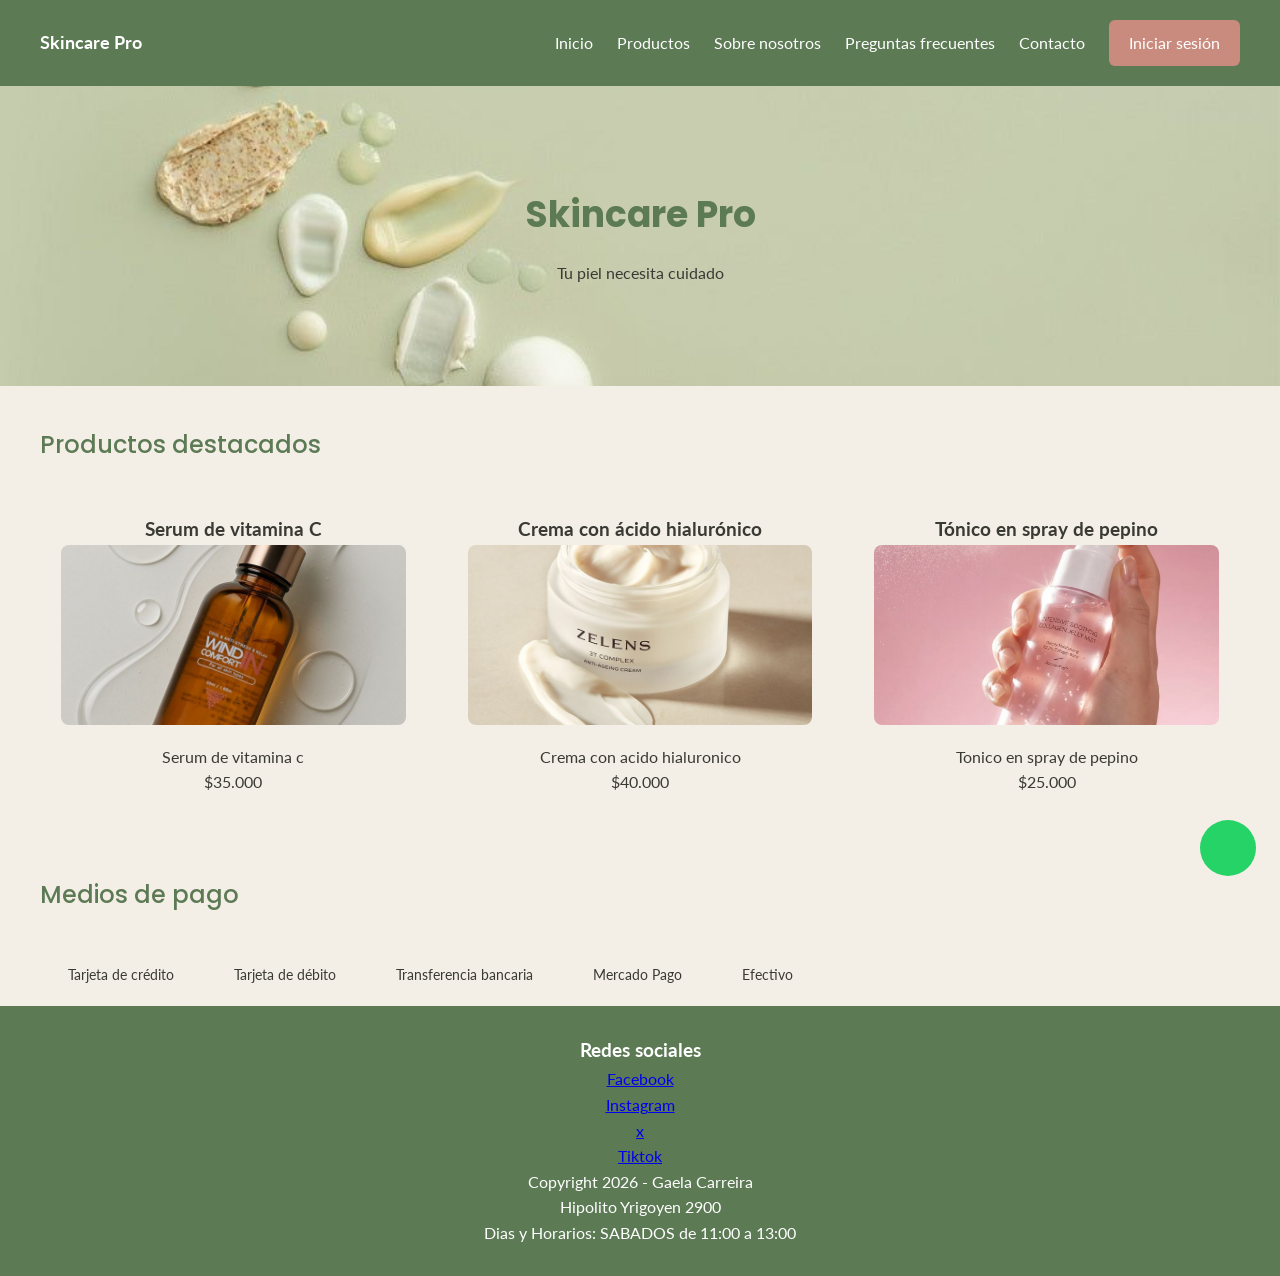
<file: index.html>
<!DOCTYPE html>
<html lang="es">
<head>
  <meta charset="UTF-8">
  <meta name="viewport" content="width=device-width, initial-scale=1.0">
  <title>Inicio - Skincare Pro</title>
  <link rel="stylesheet" href="styles/styles.css">
  <link href="https://fonts.googleapis.com/css2?family=Poppins:wght@400;500;700&family=Lato&display=swap" rel="stylesheet">
</head>
<body>

  <header class="header">
  <div class="logo">Skincare Pro</div>
  <div class="nav-derecha">
    <nav>
      <ul class="nav-lista">
        <li><a href="#">Inicio</a></li>
        <li><a href="pages/productos.html">Productos</a></li>
        <li><a href="pages/sobre-nosotros.html">Sobre nosotros</a></li>
        <li><a href="pages/preguntas-frecuentes.html">Preguntas frecuentes</a></li>
        <li><a href="pages/contacto.html">Contacto</a></li>
      </ul>
    </nav>
    <a href="#" class="boton">Iniciar sesión</a>
  </div>
</header>


    <main>
            <div class="hero">
                <h1>Skincare Pro</h1>
                <p>Tu piel necesita cuidado</p>
            </div>

        <section>
            <h2>Productos destacados</h2>         


            <div class="productos">
                <article>
                     <h3>Serum de vitamina C</h3>
                    <figure>
                        <img src="images/serum.jpg" alt="Serum de vitamina c" class="img-destacada">
                        <figcaption>Serum de vitamina c</figcaption>
                    </figure>
                    <p>$35.000</p>
                </article>

                <article>
                     <h3>Crema con ácido hialurónico</h3>
                    <figure>
                        <img src="images/crema.jpg" alt="Crema con acido hialuronico" class="img-destacada">
                        <figcaption>Crema con acido hialuronico</figcaption>
                    </figure>
                    <p>$40.000</p>
                </article>

                <article>
                     <h3>Tónico en spray de pepino</h3>
                    <figure>
                        <img src="images/tonico.jpg" alt="Tonico en spray de pepino" class="img-destacada">
                        <figcaption>Tonico en spray de pepino</figcaption>
                    </figure>
                    <p>$25.000</p>
                </article>
            </div>
            </section>

        


        <section>
            <h2>Medios de pago</h2>
            <div class="medios-pago">
            <div class="medio"><i class="ti ti-credit-card"></i> Tarjeta de crédito</div>
            <div class="medio"><i class="ti ti-credit-card"></i> Tarjeta de débito</div>
            <div class="medio"><i class="ti ti-building-bank"></i> Transferencia bancaria</div>
            <div class="medio"><i class="ti ti-wallet"></i> Mercado Pago</div>
            <div class="medio"><i class="ti ti-cash"></i> Efectivo</div>
            </div>
        </section>

    </main>


        <footer class="footer">

        <div>
        
            <div>
                <h3>Redes sociales</h3>
                <ul>
                    <li><a href="http://www.facebook.com" target="_blank">Facebook</a></li>
                    <li><a href="https://www.instagram.com/" target="_blank">Instagram</a></li>
                    <li><a href="https://x.com/" target="_blank">x</a></li>
                    <li><a href="https://www.tiktok.com/" target="_blank">Tiktok</a></li>
                </ul>
            </div>
        
        <div>
            <p>Copyright 2026 - Gaela Carreira</p>
            <p>Hipolito Yrigoyen 2900</p>
            <p>Dias y Horarios: SABADOS de 11:00 a 13:00</p>
        </div>
        </div> 
    
        </footer>
        
        <a href="#" class="whatsapp-flotante"></a>

        </body>
        
        
        </html>
</file>
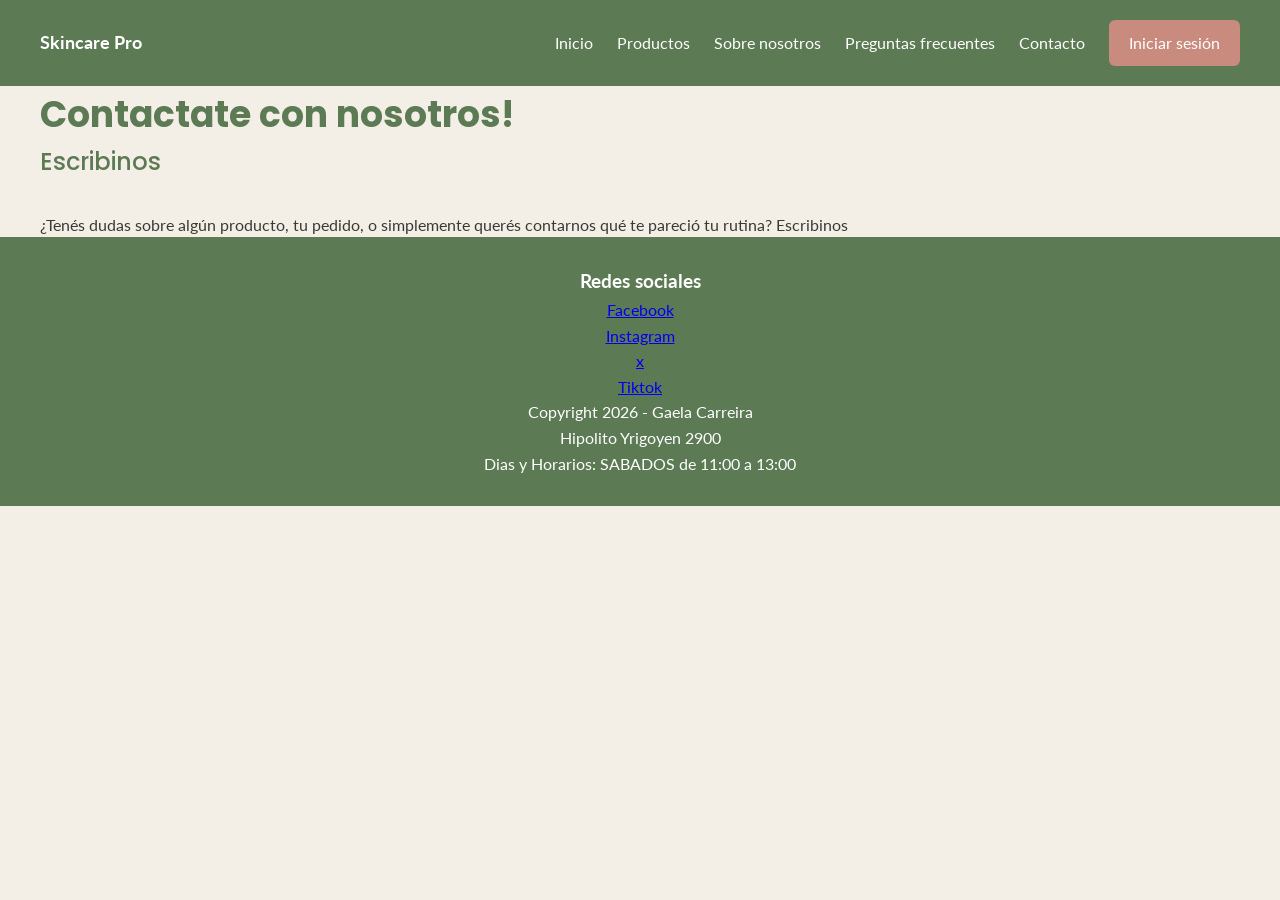
<file: pages/contacto.html>
<!DOCTYPE html>
<html lang="es">
<head>
    <meta charset="UTF-8">
    <meta name="viewport" content="width=device-width, initial-scale=1.0">
    <title>contacto</title>
    <link href="https://fonts.googleapis.com/css2?family=Poppins:wght@400;500;700&family=Lato&display=swap" rel="stylesheet">
    <link rel="stylesheet" href="../styles/styles.css">
</head>
<body>

   <header class="header">
    <div class="logo">Skincare Pro</div>
    <div class="nav-derecha">
        <nav>
            <ul class="nav-lista">
                <li><a href="../index.html">Inicio</a></li>
                <li><a href="productos.html">Productos</a></li>
                <li><a href="sobre-nosotros.html">Sobre nosotros</a></li>
                <li><a href="preguntas-frecuentes.html">Preguntas frecuentes</a></li>
                <li><a href="contacto.html">Contacto</a></li>
            </ul>
        </nav>
        <a href="#" class="boton">Iniciar sesión</a>
    </div>
</header>

<main>
    <h1>Contactate con nosotros!</h1>

    <section class="contacto">
        <h2>Escribinos</h2>
        <p>¿Tenés dudas sobre algún producto, tu pedido, o simplemente querés contarnos qué te pareció tu rutina? Escribinos</p>
    </section>
</main>

       <footer class="footer">
    <div>
        <div>
            <h3>Redes sociales</h3>
            <ul>
                <li><a href="http://www.facebook.com" target="_blank">Facebook</a></li>
                <li><a href="https://www.instagram.com/" target="_blank">Instagram</a></li>
                <li><a href="https://x.com/" target="_blank">x</a></li>
                <li><a href="https://www.tiktok.com/" target="_blank">Tiktok</a></li>
            </ul>
        </div>

        <div>
            <p>Copyright 2026 - Gaela Carreira</p>
            <p>Hipolito Yrigoyen 2900</p>
            <p>Dias y Horarios: SABADOS de 11:00 a 13:00</p>
        </div>
    </div>
</footer>

</body>
</html>
</file>
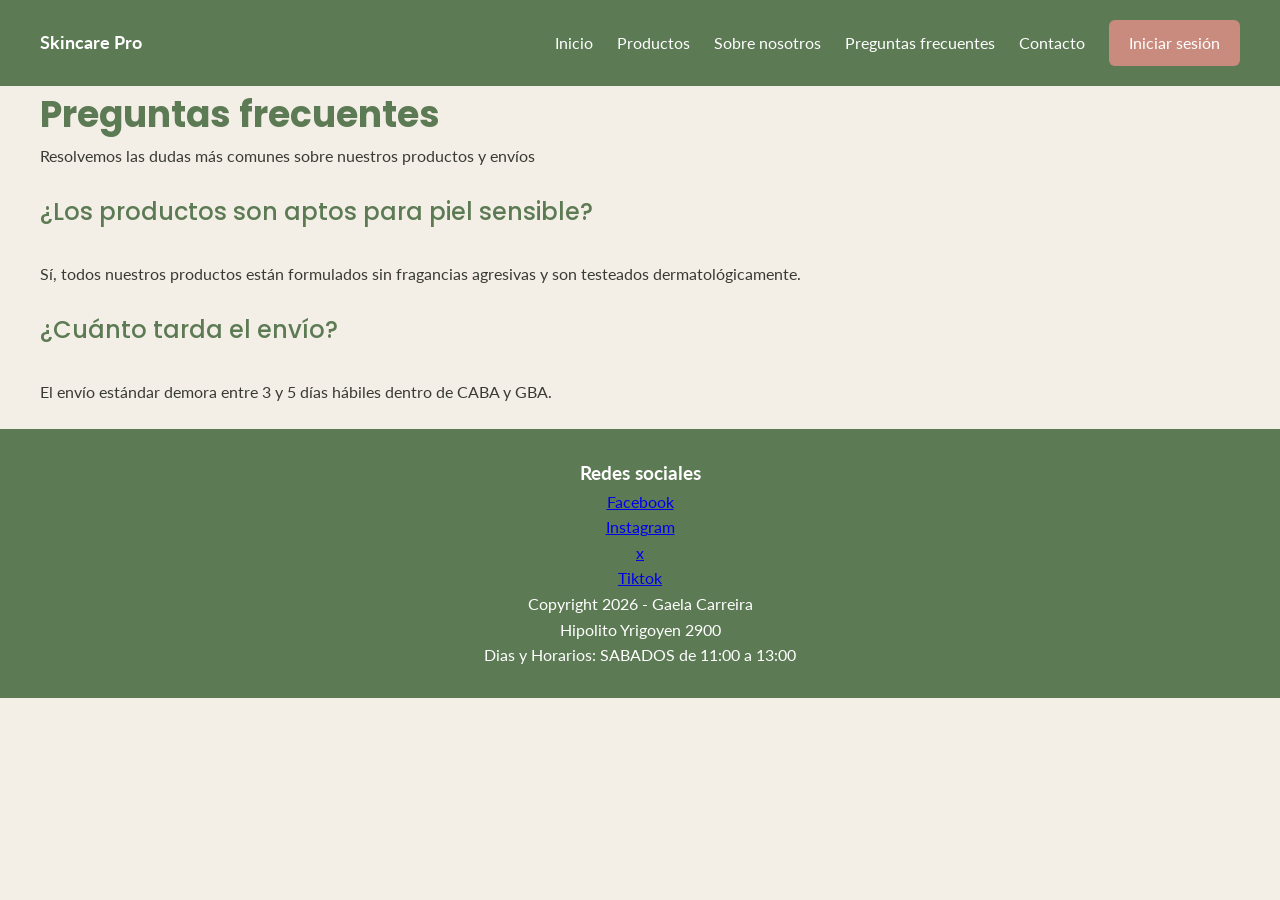
<file: pages/preguntas-frecuentes.html>
<!DOCTYPE html>
<html lang="es">
<head>
    <meta charset="UTF-8">
    <meta name="viewport" content="width=device-width, initial-scale=1.0">
    <title>preguntasfrecuentes</title>
    <link href="https://fonts.googleapis.com/css2?family=Poppins:wght@400;500;700&family=Lato&display=swap" rel="stylesheet">
   <link rel="stylesheet" href="../styles/styles.css">
</head>
<body>

   <header class="header">
    <div class="logo">Skincare Pro</div>
    <div class="nav-derecha">
        <nav>
            <ul class="nav-lista">
                <li><a href="../index.html">Inicio</a></li>
                <li><a href="productos.html">Productos</a></li>
                <li><a href="sobre-nosotros.html">Sobre nosotros</a></li>
                <li><a href="preguntas-frecuentes.html">Preguntas frecuentes</a></li>
                <li><a href="contacto.html">Contacto</a></li>
            </ul>
        </nav>
        <a href="#" class="boton">Iniciar sesión</a>
    </div>
</header>

   <main>
    <h1>Preguntas frecuentes</h1>
    <p>Resolvemos las dudas más comunes sobre nuestros productos y envíos</p>

    <section class="preguntas-lista">

        <article class="pregunta">
            <h2>¿Los productos son aptos para piel sensible?</h2>
            <p>Sí, todos nuestros productos están formulados sin fragancias agresivas y son testeados dermatológicamente.</p>
        </article>

        <article class="pregunta">
            <h2>¿Cuánto tarda el envío?</h2>
            <p>El envío estándar demora entre 3 y 5 días hábiles dentro de CABA y GBA.</p>
        </article>

    </section>
</main>

<footer class="footer">
    <div>
        <div>
            <h3>Redes sociales</h3>
            <ul>
                <li><a href="http://www.facebook.com" target="_blank">Facebook</a></li>
                <li><a href="https://www.instagram.com/" target="_blank">Instagram</a></li>
                <li><a href="https://x.com/" target="_blank">x</a></li>
                <li><a href="https://www.tiktok.com/" target="_blank">Tiktok</a></li>
            </ul>
        </div>

        <div>
            <p>Copyright 2026 - Gaela Carreira</p>
            <p>Hipolito Yrigoyen 2900</p>
            <p>Dias y Horarios: SABADOS de 11:00 a 13:00</p>
        </div>
    </div>
</footer>

</body>
</html>
</file>
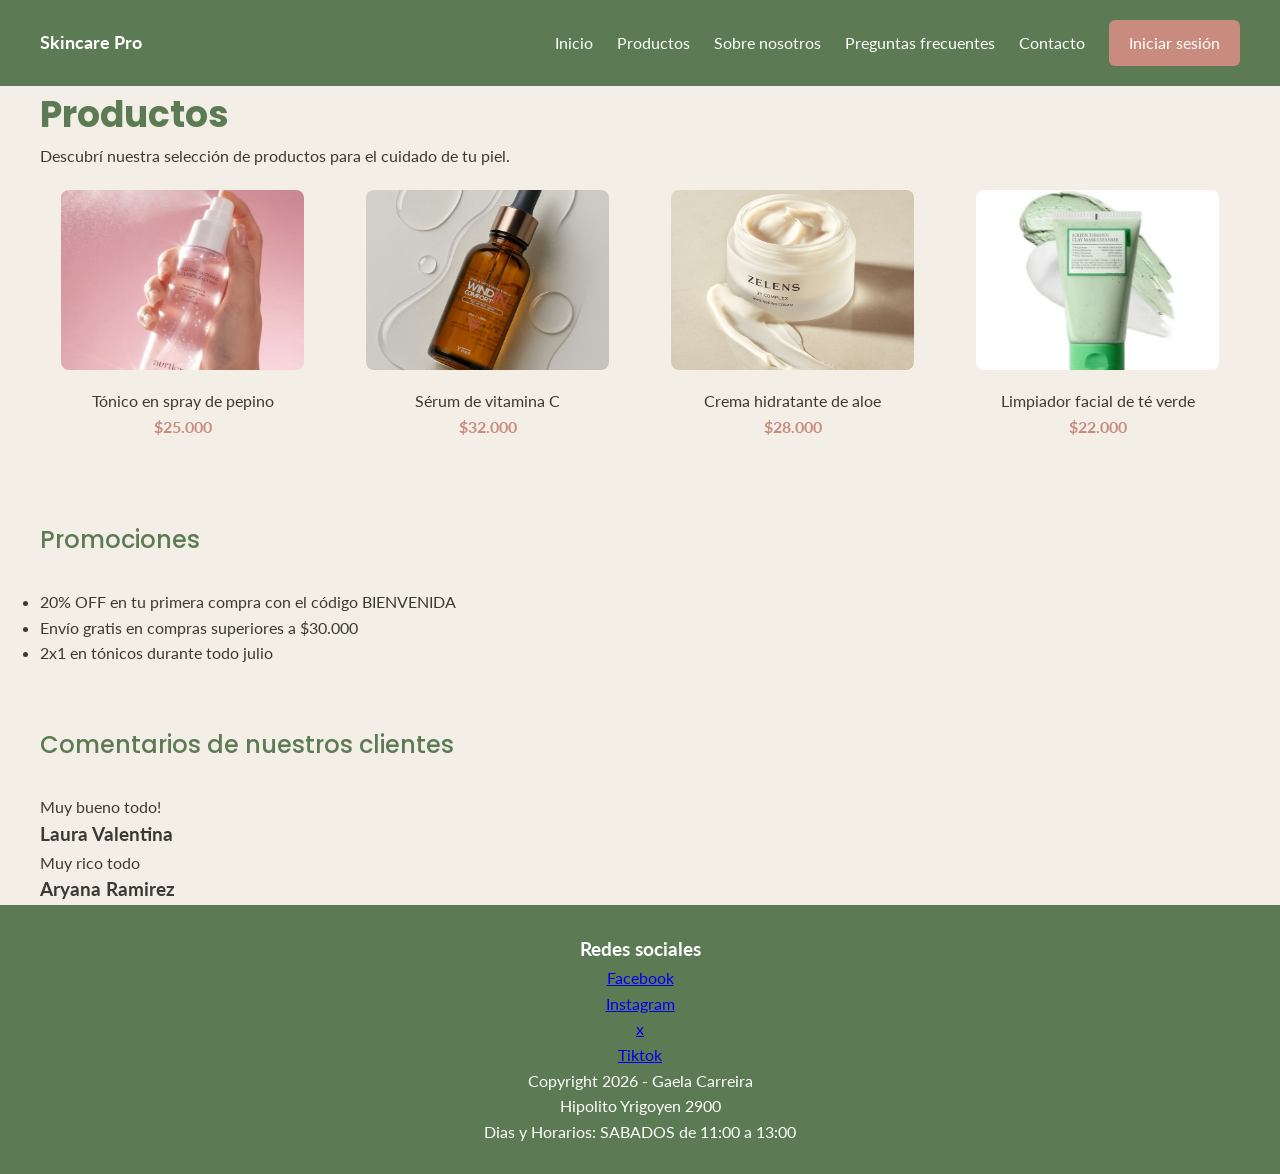
<file: pages/productos.html>
<!DOCTYPE html>
<html lang="es">
<head>
    <meta charset="UTF-8">
    <meta name="viewport" content="width=device-width, initial-scale=1.0">
    <title>productos</title>
    <link href="https://fonts.googleapis.com/css2?family=Poppins:wght@400;500;700&family=Lato&display=swap" rel="stylesheet">
    <link rel="stylesheet" href="../styles/styles.css">
</head>


<body>

<header class="header">
    <div class="logo">Skincare Pro</div>
    <div class="nav-derecha">
        <nav>
            <ul class="nav-lista">
                <li><a href="../index.html">Inicio</a></li>
                <li><a href="productos.html">Productos</a></li>
                <li><a href="sobre-nosotros.html">Sobre nosotros</a></li>
                <li><a href="preguntas-frecuentes.html">Preguntas frecuentes</a></li>
                <li><a href="contacto.html">Contacto</a></li>
            </ul>
        </nav>
        <a href="#" class="boton">Iniciar sesión</a>
    </div>
</header>



    <main>
        <section>
  <h1>Productos</h1>
<p>Descubrí nuestra selección de productos para el cuidado de tu piel.</p>

<div class="productos">   <!-- ← ESTA es la línea nueva que falta -->

<div class="producto">
    <figure>
       <img src="../images/tonico.jpg" alt="Tónico en spray de pepino" class="img-destacada">
        <figcaption>Tónico en spray de pepino</figcaption>
    </figure>
    <p class="precio">$25.000</p>
</div>

<div class="producto">
    <figure>
        <img src="../images/serum.jpg" alt="Sérum de vitamina C">
        <figcaption>Sérum de vitamina C</figcaption>
    </figure>
    <p class="precio">$32.000</p>
</div>

<div class="producto">
    <figure>
        <img src="../images/crema.jpg" alt="Crema hidratante de aloe">
        <figcaption>Crema hidratante de aloe</figcaption>
    </figure>
    <p class="precio">$28.000</p>
</div>

<div class="producto">
    <figure>
        <img src="../images/limpiador-facial-te-verde.jpg" alt="Limpiador facial de té verde">
        <figcaption>Limpiador facial de té verde</figcaption>
    </figure>
    <p class="precio">$22.000</p>
</div>

 </div>
</section> 

<section>
    <h2>Promociones</h2>
      <ul>
        <li>20% OFF en tu primera compra con el código BIENVENIDA</li>
        <li>Envío gratis en compras superiores a $30.000</li>
        <li>2x1 en tónicos durante todo julio</li>
      </ul>
    </section>

    <section>
      <h2>Comentarios de nuestros clientes</h2>
      <div>
        <article>
          <p>Muy bueno todo!</p>
          <h3>Laura Valentina</h3>
        </article>
        <article>
          <p>Muy rico todo</p>
          <h3>Aryana Ramirez</h3>
        </article>
      </div>
    </section>
    </main>
    <footer class="footer">
    <div>
        <div>
            <h3>Redes sociales</h3>
            <ul>
                <li><a href="http://www.facebook.com" target="_blank">Facebook</a></li>
                <li><a href="https://www.instagram.com/" target="_blank">Instagram</a></li>
                <li><a href="https://x.com/" target="_blank">x</a></li>
                <li><a href="https://www.tiktok.com/" target="_blank">Tiktok</a></li>
            </ul>
        </div>

        <div>
            <p>Copyright 2026 - Gaela Carreira</p>
            <p>Hipolito Yrigoyen 2900</p>
            <p>Dias y Horarios: SABADOS de 11:00 a 13:00</p>
        </div>
    </div>
</footer>
</body>
</html>
</file>
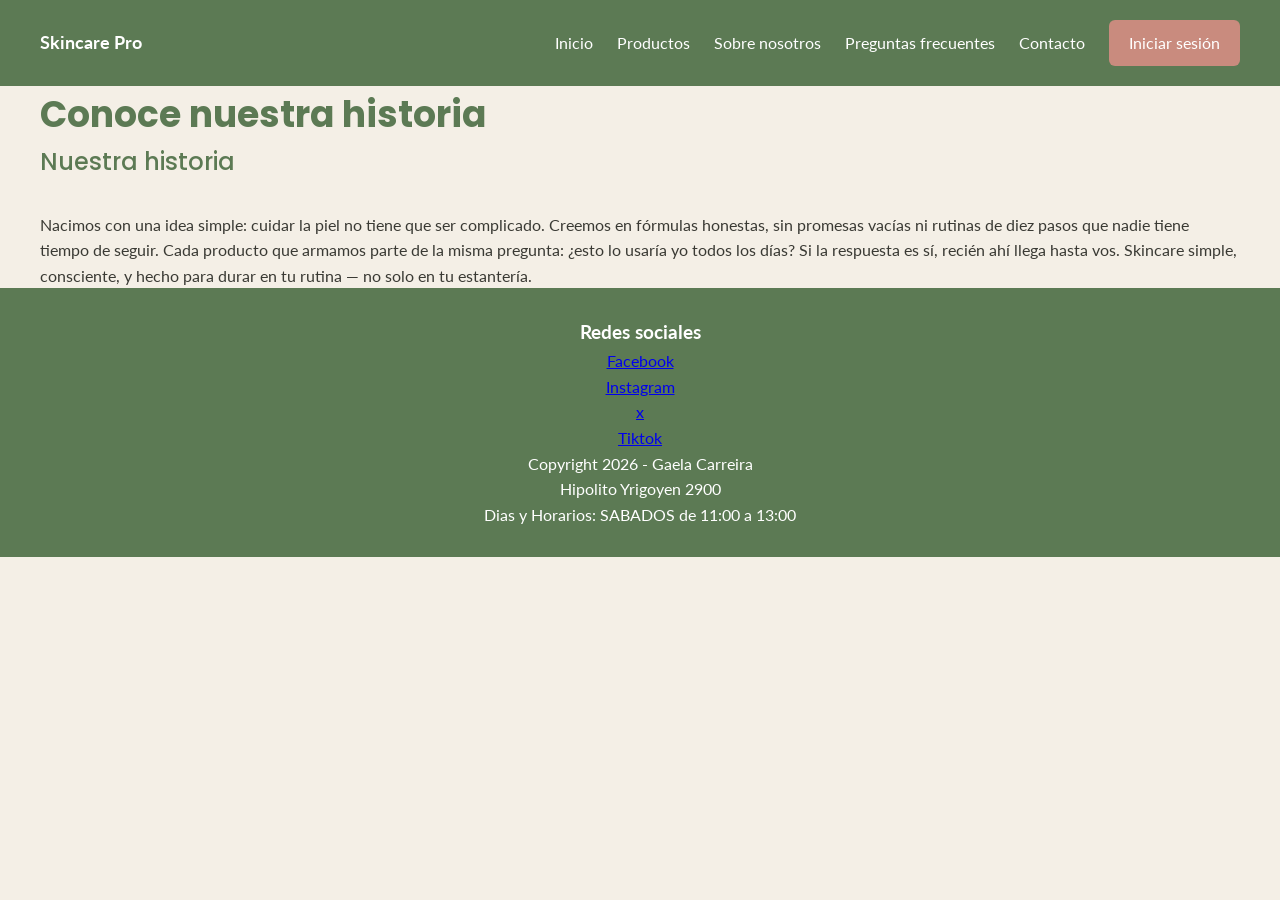
<file: pages/sobre-nosotros.html>
<!DOCTYPE html>
<html lang="es">
<head>
    <meta charset="UTF-8">
    <meta name="viewport" content="width=device-width, initial-scale=1.0">
    <title>Sobre nosotros</title>
    <link href="https://fonts.googleapis.com/css2?family=Poppins:wght@400;500;700&family=Lato&display=swap" rel="stylesheet">
    <link rel="stylesheet" href="../styles/styles.css">
</head>
<body>
   <header class="header">
    <div class="logo">Skincare Pro</div>
    <div class="nav-derecha">
        <nav>
            <ul class="nav-lista">
                <li><a href="../index.html">Inicio</a></li>
                <li><a href="productos.html">Productos</a></li>
                <li><a href="sobre-nosotros.html">Sobre nosotros</a></li>
                <li><a href="preguntas-frecuentes.html">Preguntas frecuentes</a></li>
                <li><a href="contacto.html">Contacto</a></li>
            </ul>
        </nav>
        <a href="#" class="boton">Iniciar sesión</a>
    </div>
</header>

<main>
    <h1>Conoce nuestra historia</h1>


    <section class="historia">
    <h2>Nuestra historia</h2>
    <p>Nacimos con una idea simple: cuidar la piel no tiene que ser complicado. 
    Creemos en fórmulas honestas, sin promesas vacías ni rutinas de diez pasos que nadie tiene tiempo de seguir. 
    Cada producto que armamos parte de la misma pregunta: ¿esto lo usaría yo todos los días? Si la respuesta es sí, recién ahí llega hasta vos. 
    Skincare simple, consciente, y hecho para durar en tu rutina — no solo en tu estantería.</p>
    </section>
</main>
    <footer class="footer">
    <div>
        <div>
            <h3>Redes sociales</h3>
            <ul>
                <li><a href="http://www.facebook.com" target="_blank">Facebook</a></li>
                <li><a href="https://www.instagram.com/" target="_blank">Instagram</a></li>
                <li><a href="https://x.com/" target="_blank">x</a></li>
                <li><a href="https://www.tiktok.com/" target="_blank">Tiktok</a></li>
            </ul>
        </div>

        <div>
            <p>Copyright 2026 - Gaela Carreira</p>
            <p>Hipolito Yrigoyen 2900</p>
            <p>Dias y Horarios: SABADOS de 11:00 a 13:00</p>
        </div>
    </div>
</footer>
</body>
</html>
</file>
<file: styles/styles.css>
/* ===== Variables de color y tipografía ===== */
:root {
  --color-primario: #5C7A54;
  --color-secundario: #F4EFE6;
  --color-acento: #C98B7E;
  --color-texto: #3A3A34;
  --fuente-titulos: 'Poppins', sans-serif;
  --fuente-texto: 'Lato', sans-serif;
}

/* ===== Reset básico ===== */
* {
  margin: 0;
  padding: 0;
  box-sizing: border-box;
}

body {
  font-family: var(--fuente-texto);
  color: var(--color-texto);
  background-color: var(--color-secundario);
  line-height: 1.6;
}

/* ===== Tipografía ===== */
h1 {
  font-family: var(--fuente-titulos);
  font-weight: 700;
  font-size: 36px;
  color: var(--color-primario);
}

h2 {
  font-family: var(--fuente-titulos);
  font-weight: 500;
  font-size: 24px;
  color: var(--color-primario);
}

p {
  font-size: 16px;
}

/* ===== Header y navegación ===== */
.header {
  background-color: var(--color-primario);
  padding: 20px 40px;
  display: flex;
  justify-content: space-between;
  align-items: center;
  .logo {
  color: white;
  font-weight: 700;
  font-size: 18px;
}
}

/* ===== Hero ===== */
.hero {
  background-image: url('../images/hero-fondo.jpg');
  background-size: cover;
  background-position: center;
  display: flex;
  flex-direction: column;
  justify-content: center;
  align-items: center;
  text-align: center;
  gap: 16px;
  padding: 40px;
  min-height: 300px;
  margin-left: -40px;
  margin-right: -40px;
  margin-bottom: 40px;
}


.nav-lista {
  list-style: none;
  display: flex;
  gap: 24px;
}

.nav-lista a {
  color: white;
  text-decoration: none;
  font-family: var(--fuente-texto);
}

/* ===== Botones y elementos destacados ===== */
.boton {
  background-color: var(--color-acento);
  color: white;
  padding: 10px 20px;
  border: none;
  border-radius: 6px;
  font-family: var(--fuente-texto);
  cursor: pointer;
  text-decoration: none;
}

/* ===== Footer ===== */
.footer {
  background-color: var(--color-primario);
  color: white;
  padding: 30px 40px;
  display: flex;
  flex-direction: column;
  align-items: center;
  text-align: center;
}

.footer ul {
  list-style: none;
  padding: 0;
}
 
/* ===== Contenido principal ===== */
.main {
  width: 100%;
  padding: 40px 20px;
}

/* ===== Grilla de productos ===== */
.productos {
  display: flex;
  flex-wrap: wrap;
 align-items: stretch;
  gap: 20px;
}

.producto {
  display: flex;
  flex-direction: column;
}

.producto .precio {
  margin-top: auto;
}


.producto {
  flex: 1 1 200px;
  border: 1px solid var(--color-secundario);
  border-radius: 8px;
  padding: 20px;
  text-align: center;
}

.producto img {
  width: 100%;
  height: 180px;
  object-fit: cover;
  border-radius: 8px;
  margin-bottom: 12px;
  min-width: 0;
}

.precio {
  font-weight: bold;
  color: var(--color-acento);
}


/* ===== Preguntas frecuentes ===== */
.pregunta {
  margin-bottom: 24px;
}

main > p {
  margin-bottom: 24px;
}

/* ===== Medios de pago ===== */
.medios-pago {
  display: flex;
  gap: 12px;
  flex-wrap: wrap;
}

.medio {
  display: flex;
  align-items: center;
  gap: 8px;
  background: var(--color-secundario);
  border-radius: 8px;
  padding: 20px;
  font-size: 14px;
}

/* ===== Productos destacados ===== */
.destacados {
  display: flex;
  flex-direction: row;
  gap: 20px;
  flex-wrap: wrap;
}

.img-destacada {
  width: 100%;
  max-width: 400px;
  height: 300px;
  object-fit: cover;
  border-radius: 8px;
}

.nav-derecha {
  display: flex;
  align-items: center;
  gap: 24px;
}


.destacados article {
  flex: 1;
}

/* ===== Botón flotante de WhatsApp ===== */
.whatsapp-flotante {
  position: fixed;
  bottom: 24px;
  right: 24px;
  width: 56px;
  height: 56px;
  background-color: #25D366;
  border-radius: 50%;
  display: block;
}

main {
  padding: 0 40px;
}

.hero {
  margin-left: -40px;
  margin-right: -40px;
}

h2 {
  margin-bottom: 30px;
}

main > section + section {
  margin-top: 60px;
}

figure {
  margin: 0;
}

main {
  width: 100%;
  max-width: none;
}

.productos > article {
  flex: 1 1 200px;
}

.productos > article {
  flex: 1 1 200px;
  display: flex;
  flex-direction: column;
  border: 1px solid var(--color-secundario);
  border-radius: 8px;
  padding: 20px;
  text-align: center;
}

.productos > article img {
  width: 100%;
  height: 180px;
  object-fit: cover;
  border-radius: 8px;
  margin-bottom: 12px;
}
</file>
